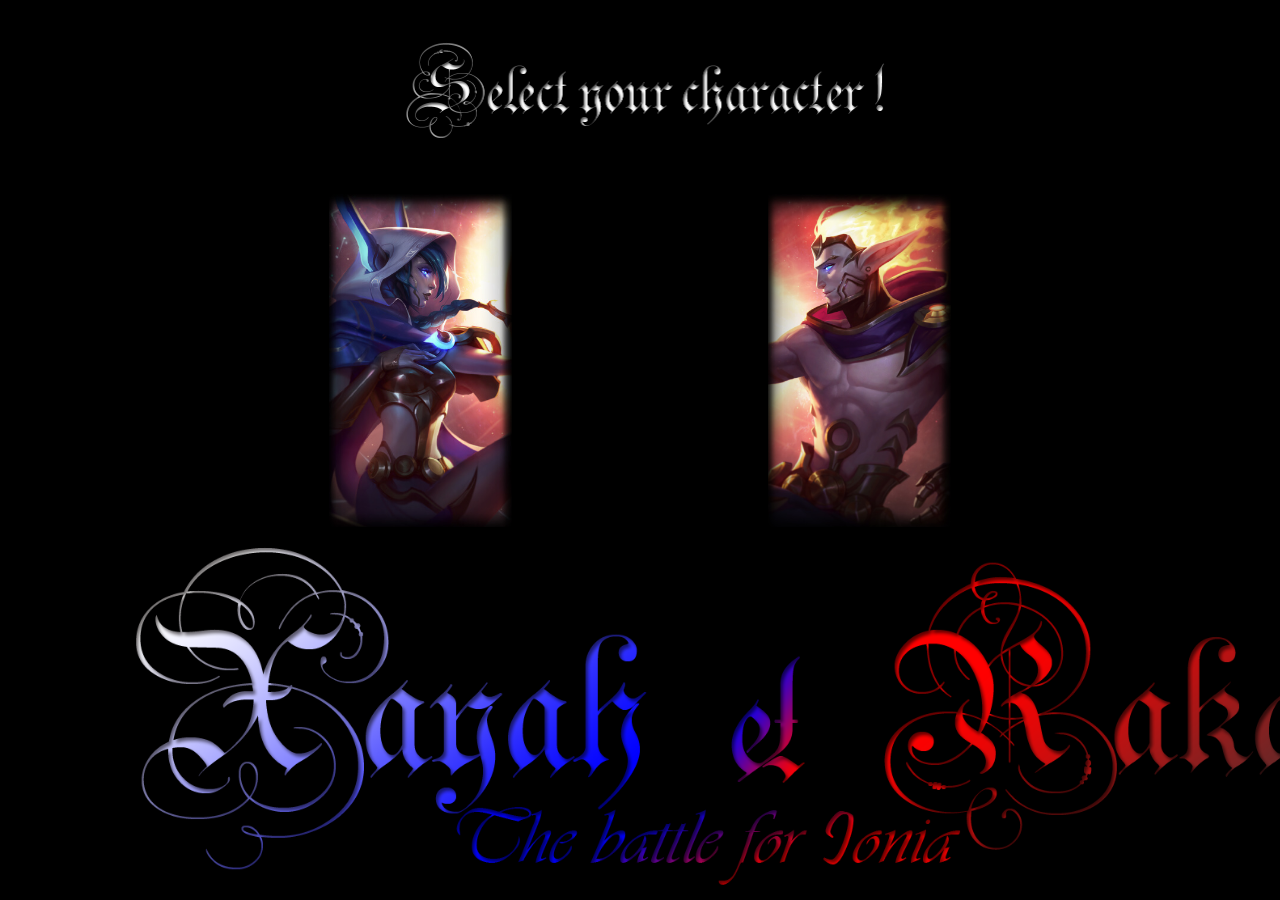
<file: index.html>
<!DOCTYPE html>
<html lang="en">

<head>
    <meta charset="UTF-8">
    <meta name="viewport" content="width=device-width, initial-scale=1.0">
    <meta http-equiv="X-UA-Compatible" content="ie=edge">
    <title>Xayah & Rakan</title>
    <link rel="stylesheet" href="style.css" />
</head>

<body>
    <header>
        <img id="charac" src="img/character.png" alt="select your character">
    </header>
    <main>
        <section id="xayahSelect">
            <img id="rebel" src="img/rebel.png" alt="rebel">
            <img id="xayah-load" src="img/xayah-load.jpg" alt="xayah-load">
        </section>
        <section id="rakanSelect">
            <img id="rakan-load" src="img/rakan-load.jpg" alt="rakan-load">
            <img id="charmer" src="img/charmer.png" alt="charmer">
        </section>
    </main>
    <footer>
        <img id="battle" src="img/battle.png" alt="battle">
    </footer>
    <script src="script.js"></script>
</body>

</html>
</file>
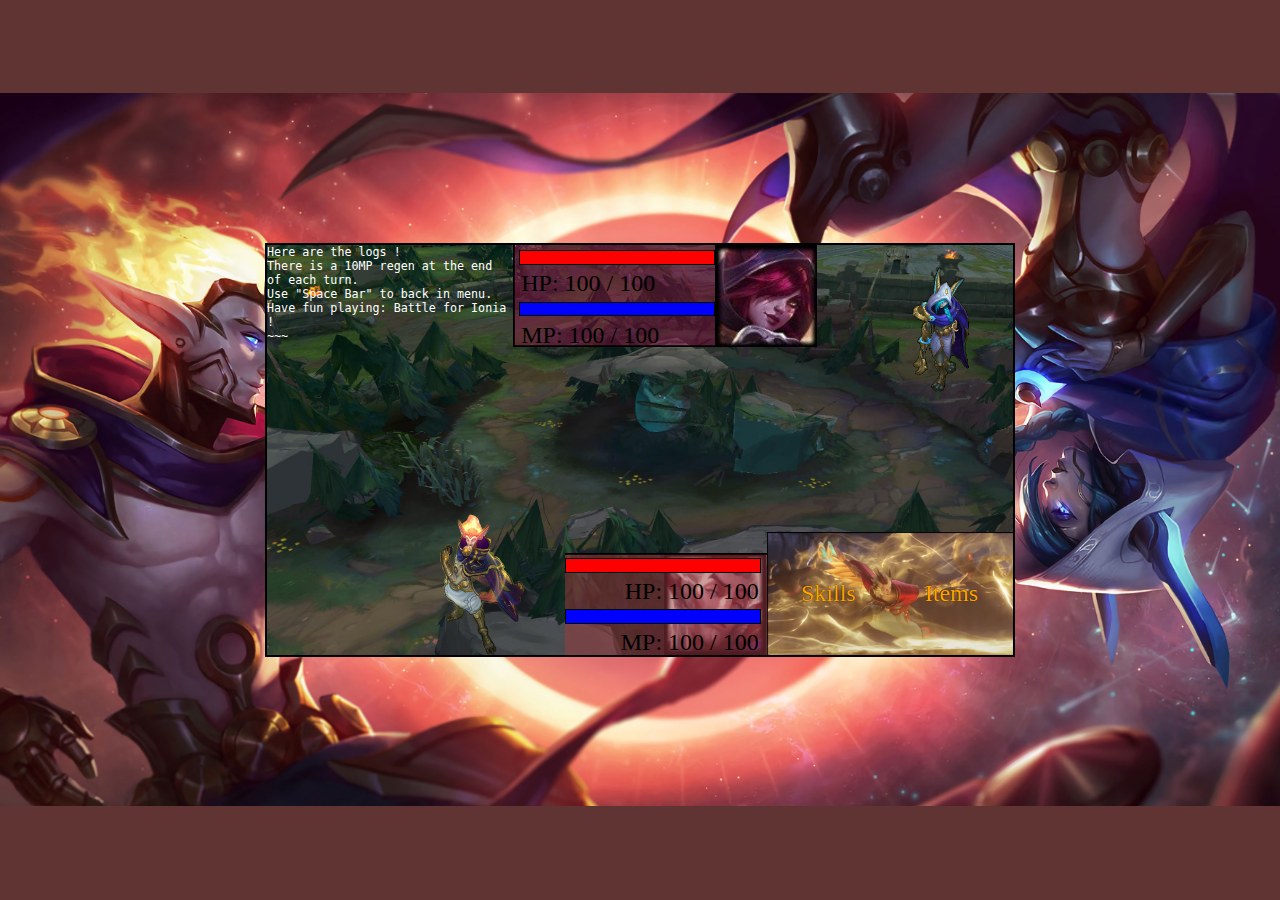
<file: Rakan/index.html>
<!DOCTYPE html>
<html lang="en">

<head>
    <meta charset="UTF-8">
    <meta name="viewport" content="width=device-width, initial-scale=1.0">
    <meta http-equiv="X-UA-Compatible" content="ie=edge">
    <title>Battle for Ionia</title>
    <link rel="stylesheet" href="style.css" />
</head>

<body>
    <div id="imageVictory">
        <img id="victory" src="../img/victory.png" alt="victory">
    </div>
    <div id="imageDefeat">
        <img id="defeat" src="../img/defeat.png" alt="defeat">
    </div>
    <main>
        <article class="maincontent" id="topleft">
            <textarea name="logs" id="logs">Here are the logs !</textarea>
            <div id="hpxayah">
                <div id="contxayahhpbar">
                    <div class="black border">
                        <div id="xayahhpbar"></div>
                    </div>
                </div>
                <p id="xayahhptext">HP: 100 / 100</p>
                <div id="contxayahmpbar">
                    <div class="black border">
                        <div id="xayahmpbar"></div>
                    </div>
                </div>
                <p id="xayahmptext">MP: 100 / 100</p>
            </div>
        </article>
        <article class="maincontent" id="topright">
            <img id="xayahpic" src="../img/xayahpic.jpg" alt="xayahpic">
            <img id="xayah" src="../img/xayah.png" alt="xayah">
        </article>
        <article class="maincontent" id="botleft">
            <img id="rakan" src="../img/rakan.png" alt="rakan">
            <img id="rakanpic" src="../img/rakanpic.png" alt="rakanpic">
        </article>
        <article class="maincontent" id="botright">
            <div id="hprakan">
                <div id="contrakanhpbar">
                    <div class="black border">
                        <div id="rakanhpbar"></div>
                    </div>
                </div>
                <p id="rakanhptext">HP: 100 / 100</p>
                <div id="contrakanmpbar">
                    <div class="black border">
                        <div id="rakanmpbar"></div>
                    </div>
                </div>
                <p id="rakanmptext">MP: 100 / 100</p>
            </div>
            <nav>
                <div id="menuXayah">
                    <div id="menuXayah1">
                        <p>Skills</p>
                    </div>
                    <div id="menuXayah2">
                        <p>Items</p>
                    </div>
                </div>
                <div id="skills">
                    <div id="skills1">
                        <div id="border1" class="border">
                            <div class="skilltext">
                                <pre>Gleaming Quill</pre>
                            </div>
                            <div class="skillef">
                                <p>DMG:10</p>
                                <p>Heal:20</p>
                                <p>Cost:20</p>
                            </div>
                        </div>
                        <div id="border2" class="border">
                            <div class="skilltext">
                                <pre>Grand Entrance</pre>
                            </div>
                            <div class="skillef">
                                <p>DMG:35</p>
                                <p>Cost:25</p>
                            </div>
                        </div>
                    </div>
                    <div id="skills2">
                        <div id="border3" class="border">
                            <div class="skilltext">
                                <pre>Battle Dance</pre>
                            </div>
                            <div class="skillef">
                                <p>Heal:45</p>
                                <p>Cost:35</p>
                            </div>
                        </div>
                        <div id="border4" class="border">
                            <div class="skilltext">
                                <pre>The Quickness</pre>
                            </div>
                            <div class="skillef">
                                <p>DMG:35</p>
                                <p>Heal:35</p>
                                <p>Cost:60</p>
                            </div>
                        </div>
                    </div>
                </div>
                <div id="items">
                    <div id="itemhp">
                        <div class="itemstext">
                            <pre>Health</br>Potion</pre>
                        </div>
                        <div class="itemsef">
                            <p>Health +30</p>
                        </div>
                    </div>
                    <div id="itemmp">
                        <div class="itemstext">
                            <pre>Mana</br>Potion</pre>
                        </div>
                        <div class="itemsef">
                            <p>Mana +25</p>
                        </div>
                    </div>
                </div>
            </nav>
        </article>
    </main>
    <script src="script.js"></script>
</body>

</html>
</file>
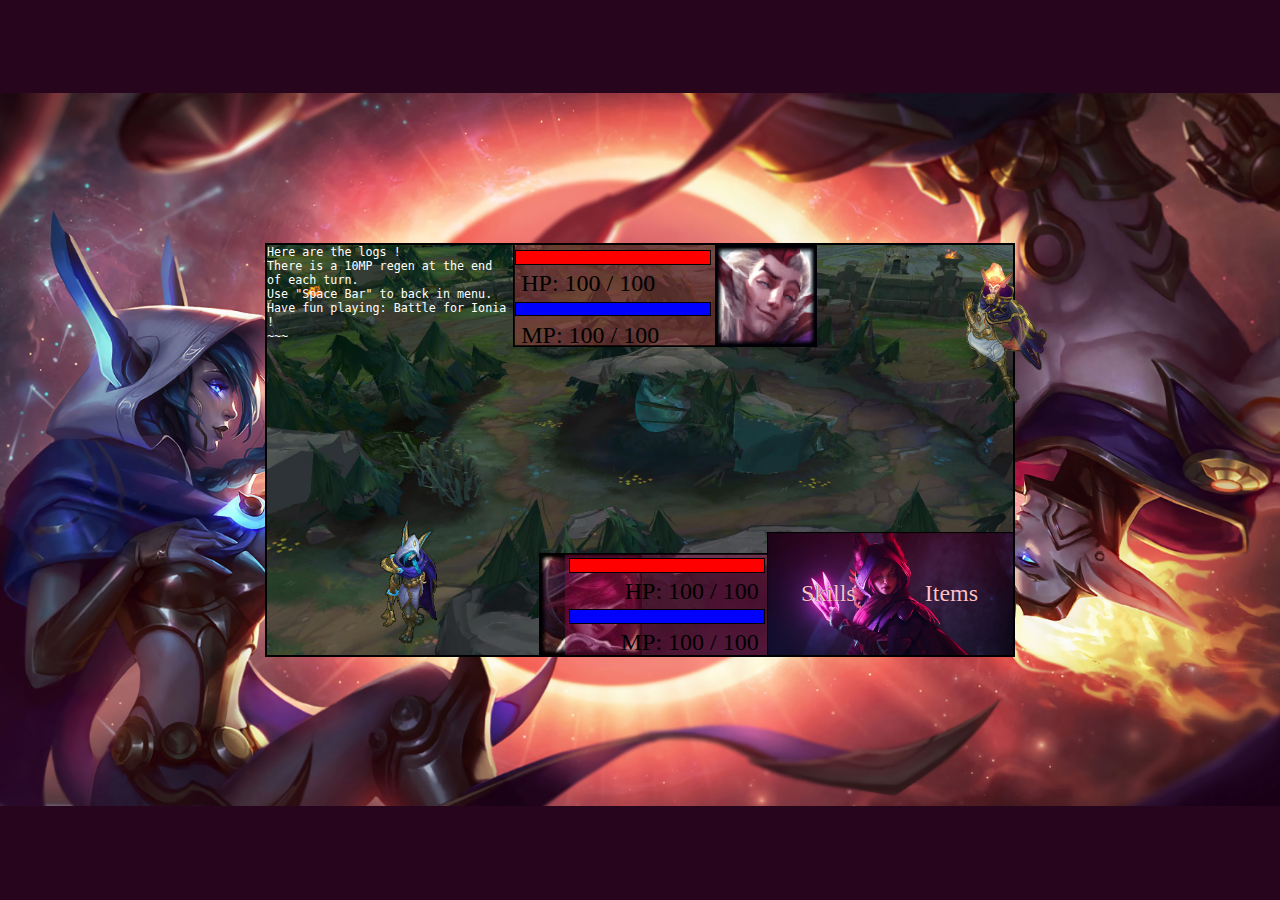
<file: Xayah/index.html>
<!DOCTYPE html>
<html lang="en">

<head>
    <meta charset="UTF-8">
    <meta name="viewport" content="width=device-width, initial-scale=1.0">
    <meta http-equiv="X-UA-Compatible" content="ie=edge">
    <title>Battle for Ionia</title>
    <link rel="stylesheet" href="style.css" />
</head>

<body>
    <div id="imageVictory">
        <img id="victory" src="../img/victory.png" alt="victory">
    </div>
    <div id="imageDefeat">
        <img id="defeat" src="../img/defeat.png" alt="defeat">
    </div>
    <main>
        <article class="maincontent" id="topleft">
            <textarea name="logs" id="logs">Here are the logs !</textarea>
            <div id="hprakan">
                <div id="contrakanhpbar">
                    <div class="black border">
                        <div id="rakanhpbar"></div>
                    </div>
                </div>
                <p id="rakanhptext">HP: 100 / 100</p>
                <div id="contrakanmpbar">
                    <div class="black border">
                        <div id="rakanmpbar"></div>
                    </div>
                </div>
                <p id="rakanmptext">MP: 100 / 100</p>
            </div>
        </article>
        <article class="maincontent" id="topright">
            <img id="rakanpic" src="../img/rakanpic.png" alt="rakanpic">
            <img id="rakan" src="../img/rakan.png" alt="rakan">
        </article>
        <article class="maincontent" id="botleft">
            <img id="xayah" src="../img/xayah.png" alt="xayah">
            <img id="xayahpic" src="../img/xayahpic.jpg" alt="xayahpic">
        </article>
        <article class="maincontent" id="botright">
            <div id="hpxayah">
                <div id="contxayahhpbar">
                    <div class="black border">
                        <div id="xayahhpbar"></div>
                    </div>
                </div>
                <p id="xayahhptext">HP: 100 / 100</p>
                <div id="contxayahmpbar">
                    <div class="black border">
                        <div id="xayahmpbar"></div>
                    </div>
                </div>
                <p id="xayahmptext">MP: 100 / 100</p>
            </div>
            <nav>
                <div id="menuXayah">
                    <div id="menuXayah1">
                        <p>Skills</p>
                    </div>
                    <div id="menuXayah2">
                        <p>Items</p>
                    </div>
                </div>
                <div id="skills">
                    <div id="skills1">
                        <div id="border1" class="border">
                            <div class="skilltext">
                                <pre>Double Dagger</pre>
                            </div>
                            <div class="skillef">
                                <p>DMG:20</p>
                                <p>Heal:10</p>
                                <p>Cost:20</p>
                            </div>
                        </div>
                        <div id="border2" class="border">
                            <div class="skilltext">
                                <pre>Living Plumage</pre>
                            </div>
                            <div class="skillef">
                                <p>Heal:35</p>
                                <p>Cost:30</p>
                            </div>
                        </div>
                    </div>
                    <div id="skills2">
                        <div id="border3" class="border">
                            <div class="skilltext">
                                <pre>Bladecaller</pre>
                            </div>
                            <div class="skillef">
                                <p>DMG:35</p>
                                <p>Cost:30</p>
                            </div>
                        </div>
                        <div id="border4" class="border">
                            <div class="skilltext">
                                <pre>Featherstorm</pre>
                            </div>
                            <div class="skillef">
                                <p>DMG:55</p>
                                <p>Heal:15</p>
                                <p>Cost:60</p>
                            </div>
                        </div>
                    </div>
                </div>
                <div id="items">
                    <div id="itemhp">
                        <div class="itemstext">
                            <pre>Health</br>Potion</pre>
                        </div>
                        <div class="itemsef">
                            <p>Health +30</p>
                        </div>
                    </div>
                    <div id="itemmp">
                        <div class="itemstext">
                            <pre>Mana</br>Potion</pre>
                        </div>
                        <div class="itemsef">
                            <p>Mana +25</p>
                        </div>
                    </div>
                </div>
            </nav>
        </article>
    </main>
    <script src="script.js"></script>
</body>

</html>
</file>
<file: style.css>
* {
    margin: 0;
}

body {
    width: 100vw;
    height: 100vh;
    background-color: black;
    background-repeat: repeat;
}


/*<header>*/

header {
    display: flex;
    justify-content: center;
    align-items: center;
    height: 20%;
}

#charac {
    height: 12vh;
}


/*<main>*/

main {
    display: flex;
    justify-content: space-between;
    width: 100%;
    height: 40%;
}

section {
    width: 40%;
}

#xayah-load:hover,
#rakan-load:hover {
    cursor: pointer;
}


/*<section id="xayahSelect">*/

#xayahSelect {
    display: flex;
    justify-content: flex-end;
    align-items: center;
}

#rebel {
    height: 12vh;
    display: none;
    margin-right: 2em;
}

#xayah-load {
    height: 37vh;
}


/*<section id="rakanSelect">*/

#rakanSelect {
    display: flex;
    align-items: center;
}

#rakan-load {
    height: 37vh;
}

#charmer {
    height: 13vh;
    display: none;
    margin-left: 2em;
}


/*<footer>*/

footer {
    height: 40%;
    width: 100%;
    display: flex;
}

#battle {
    height: 100%;
    margin: auto;
}
</file>
<file: Rakan/style.css>
* {
    margin: 0;
    padding: 0;
}

body {
    display: flex;
    align-items: center;
    height: 100vh;
    width: 100vw;
    background-image: url("../img/xayah-rakan-reverse.jpg");
    background-position: center;
    background-size: 100%;
    background-color: rgb(96, 52, 51);
    background-repeat: no-repeat;
}

main {
    background-image: url("../img/gameback.jpg");
    background-size: 100%;
    background-repeat: no-repeat;
    height: 414.3px;
    width: 750px;
    min-height: 414.3px;
    min-width: 750px;
    display: flex;
    flex-wrap: wrap;
    border: 2px solid black;
    box-sizing: border-box;
    margin: auto;
}

#imageVictory,
#imageDefeat {
    display: flex;
    position: absolute;
    width: 100%;
    height: 100%;
    display: none;
}

#victory,
#defeat {
    height: 100%;
    margin: auto;
    animation-duration: 2.5s;
}

@keyframes victory {
    from {
        opacity: 0;
    }
    to {
        opacity: 1;
    }
}

#topleft {
    width: 60%;
    height: 50%;
    display: flex;
    justify-content: flex-end;
}

#topright {
    width: 40%;
    height: 50%;
    display: flex;
    justify-content: space-between;
    align-items: flex-start;
}

#botleft {
    width: 40%;
    height: 50%;
    display: flex;
    justify-content: space-between;
    align-items: flex-end;
}

#botright {
    width: 60%;
    height: 50%;
    display: flex;
    justify-content: flex-end;
    align-items: flex-end;
}

#xayah {
    height: 70%;
    margin: 5% 10% 0 0;
    /*position: absolute;
    top: 57vh;
    left: 20vw;*/
}

#rakan {
    height: 70%;
    margin-left: 9%;
    /*position: absolute;
    top: 25vh;
    left: 61vw;*/
}

#xayahpic {
    height: 50%;
    /*position: absolute;
    top: 63.5vh;
    left: 35vw;*/
}

#rakanpic {
    height: 50%;
    /*position: absolute;
    top: 23.5vh;
    left: 54vw;*/
}

#logs {
    width: 55%;
    height: 60%;
    background-color: transparent;
    border: none;
    color: white;
    font-size: 0.9em;
    resize: none;
    overflow: hidden;
}

#hpxayah {
    background-color: rgba(155, 13, 73, 0.4);
    width: 45%;
    height: 50%;
    box-shadow: inset 0.2vh -0.2vh black;
}

#contxayahhpbar {
    height: 25%;
    display: flex;
    align-items: center;
    justify-content: flex-end;
}

.black {
    background-color: black;
    width: 96%;
    height: 50%;
}

#contxayahhpbar>.black,
#contxayahmpbar>.black {
    margin-left: 2%;
    display: flex;
    justify-content: flex-end;
}

#contrakanhpbar>.black,
#contrakanmpbar>.black {
    margin-right: 2%;
}

#xayahhpbar {
    background-color: red;
    width: 100%;
    height: 100%;
}

#xayahhptext {
    height: 25%;
    margin-left: 4%;
    font-size: 1.5em;
}

#contxayahmpbar {
    height: 25%;
    display: flex;
    align-items: center;
    justify-content: flex-end;
}

#xayahmpbar {
    background-color: blue;
    width: 100%;
    height: 100%;
}

#xayahmptext {
    height: 25%;
    margin-left: 4%;
    font-size: 1.5em;
    ;
}

#hprakan {
    width: 45%;
    height: 50%;
    background-color: rgba(158, 58, 60, 0.5);
    box-shadow: inset 0 0.2vh black;
}

#contrakanhpbar {
    height: 25%;
    display: flex;
    align-items: center;
}

#rakanhpbar {
    background-color: red;
    width: 100%;
    height: 100%;
}

#rakanhptext {
    height: 25%;
    margin-right: 4%;
    text-align: end;
    font-size: 1.5em;
}

#contrakanmpbar {
    height: 25%;
    display: flex;
    align-items: center;
}

#rakanmpbar {
    background-color: blue;
    width: 100%;
    height: 100%;
}

#rakanmptext {
    height: 25%;
    margin-right: 4%;
    text-align: end;
    font-size: 1.5em;
}

nav {
    width: 55%;
    height: 60%;
}

#skills1>div,
#skills2>div,
#items>div {
    display: flex;
    flex-wrap: wrap;
    height: 100%;
    width: 50%;
}

.skilltext {
    height: 65%;
    width: 100%;
    display: flex;
    justify-content: center;
    align-items: flex-end;
}

.skillef {
    height: 35%;
    width: 100%;
    display: flex;
    justify-content: space-between;
    align-items: flex-end;
}

.itemstext {
    height: 65%;
    width: 100%;
    display: flex;
    justify-content: center;
    align-items: flex-end;
    flex-wrap: wrap;
}

.itemsef {
    height: 35%;
    width: 100%;
    display: flex;
    justify-content: center;
    align-items: flex-end;
}

#menuXayah {
    background-image: url("../img/Rakan.0.PNG");
    background-size: 100%;
    color: orange;
    text-shadow: 0vh 0vh 0.1vh black;
    box-shadow: inset 0.1vh 0.1vh 0.1vh black;
}

#menuXayah,
#items {
    display: flex;
    flex-wrap: wrap;
    width: 100%;
    height: 100%;
}

#menuXayah>div {
    display: flex;
    align-items: center;
    justify-content: center;
    width: 50%;
    height: 100%;
}

#menuXayah>div>p,
#items>div>div>pre {
    font-size: 1.5em;
}

#skills>div>div>div>pre {
    font-size: 1em;
    text-shadow: 0px 0px 0.1vh grey;
}

#items>div>div>p {
    font-size: 1em;
    color: whitesmoke;
    text-shadow: 0px 0px 0.1vh black;
}

#skills>div>div>div>p {
    font-size: 0.6em;
    color: whitesmoke;
    text-shadow: 0px 0px 0.1vh black;
}

#menuXayah>div:hover,
#skills>div>div>div:hover,
#items>div:hover,
#victory,
#defeat {
    cursor: pointer;
}

#skills {
    display: none;
    height: 100%;
    flex-wrap: wrap;
}

#skills>div {
    width: 100%;
    height: 48.5%;
    display: flex;
    flex-wrap: nowrap;
}

#items>div {
    box-shadow: inset 0.1vh 0.1vh 0.1vh black;
}

.border {
    border: 0.1vh solid black;
}

#border1 {
    border-bottom: 0.2vh solid black;
    background-image: url("../img/stripe_orange.png");
    background-size: 20%;
}

#border2 {
    border-bottom: 0.2vh solid black;
    background-image: url("../img/stripe_orange.png");
    background-size: 20%;
}

#border3 {
    border-top: 0.15vh solid black;
    background-image: url("../img/stripe_green.png");
    background-size: 20%;
}

#border4 {
    border-top: 0.15vh solid black;
    background-image: url("../img/stripe_pink.png");
    background-size: 20%;
}

#items {
    display: none;
}

#itemhp {
    background-image: url("../img/stripe_green.png");
    background-size: 20%;
}

#itemmp {
    background-image: url("../img/stripe_blue.png");
    background-size: 20%;
}
</file>
<file: Xayah/style.css>
* {
    margin: 0;
    padding: 0;
}

body {
    display: flex;
    align-items: center;
    height: 100vh;
    width: 100vw;
    background-image: url("../img/xayah-rakan.jpg");
    background-position: center;
    background-size: 100%;
    background-color: rgb(39, 5, 29);
    background-repeat: no-repeat;
}

main {
    background-image: url("../img/gameback.jpg");
    background-size: 100%;
    background-repeat: no-repeat;
    height: 414.3px;
    width: 750px;
    min-height: 414.3px;
    min-width: 750px;
    display: flex;
    flex-wrap: wrap;
    border: 2px solid black;
    box-sizing: border-box;
    margin: auto;
}

#imageVictory,
#imageDefeat {
    display: flex;
    position: absolute;
    width: 100%;
    height: 100%;
    display: none;
}

#victory,
#defeat {
    height: 100%;
    margin: auto;
    animation-duration: 2.5s;
}

@keyframes victory {
    from {
        opacity: 0;
    }
    to {
        opacity: 1;
    }
}

#topleft {
    width: 60%;
    height: 50%;
    display: flex;
    justify-content: flex-end;
}

#topright {
    width: 40%;
    height: 50%;
    display: flex;
    justify-content: space-between;
    align-items: flex-start;
}

#botleft {
    width: 40%;
    height: 50%;
    display: flex;
    justify-content: space-between;
    align-items: flex-end;
}

#botright {
    width: 60%;
    height: 50%;
    display: flex;
    justify-content: flex-end;
    align-items: flex-end;
}

#xayah {
    height: 70%;
    margin-left: 6%;
    /*position: absolute;
    top: 57vh;
    left: 20vw;*/
}

#rakan {
    height: 70%;
    margin: 5% 6% 0 0;
    /*position: absolute;
    top: 25vh;
    left: 61vw;*/
}

#xayahpic {
    height: 50%;
    /*position: absolute;
    top: 63.5vh;
    left: 35vw;*/
}

#rakanpic {
    height: 50%;
    /*position: absolute;
    top: 23.5vh;
    left: 54vw;*/
}

#logs {
    width: 55%;
    height: 60%;
    background-color: transparent;
    border: none;
    color: white;
    font-size: 0.9em;
    resize: none;
    overflow: hidden;
}

#hpxayah {
    background-color: rgba(155, 13, 73, 0.4);
    width: 45%;
    height: 50%;
    box-shadow: inset 0 0.2vh black;
}

#contxayahhpbar {
    height: 25%;
    display: flex;
    align-items: center;
}

.black {
    background-color: black;
    width: 96%;
    height: 50%;
}

#contxayahhpbar>.black,
#contxayahmpbar>.black {
    margin-left: 2%;
}

#contrakanhpbar>.black,
#contrakanmpbar>.black {
    margin-right: 2%;
    display: flex;
    justify-content: flex-end;
}

#xayahhpbar {
    background-color: red;
    width: 100%;
    height: 100%;
}

#xayahhptext {
    height: 25%;
    text-align: end;
    margin-right: 4%;
    font-size: 1.5em;
}

#contxayahmpbar {
    height: 25%;
    display: flex;
    align-items: center;
}

#xayahmpbar {
    background-color: blue;
    width: 100%;
    height: 100%;
}

#xayahmptext {
    height: 25%;
    text-align: end;
    margin-right: 4%;
    font-size: 1.5em;
    ;
}

#hprakan {
    width: 45%;
    height: 50%;
    background-color: rgba(158, 58, 60, 0.5);
    box-shadow: inset 0.2vh -0.2vh black;
}

#contrakanhpbar {
    height: 25%;
    display: flex;
    align-items: center;
    justify-content: flex-end;
}

#rakanhpbar {
    background-color: red;
    width: 100%;
    height: 100%;
}

#rakanhptext {
    height: 25%;
    margin-left: 4%;
    font-size: 1.5em;
}

#contrakanmpbar {
    height: 25%;
    display: flex;
    align-items: center;
    justify-content: flex-end;
}

#rakanmpbar {
    background-color: blue;
    width: 100%;
    height: 100%;
}

#rakanmptext {
    height: 25%;
    margin-left: 4%;
    font-size: 1.5em;
}

nav {
    width: 55%;
    height: 60%;
}

#skills1>div,
#skills2>div,
#items>div {
    display: flex;
    flex-wrap: wrap;
    height: 100%;
    width: 50%;
}

.skilltext {
    height: 65%;
    width: 100%;
    display: flex;
    justify-content: center;
    align-items: flex-end;
}

.skillef {
    height: 35%;
    width: 100%;
    display: flex;
    justify-content: space-between;
    align-items: flex-end;
}

.itemstext {
    height: 65%;
    width: 100%;
    display: flex;
    justify-content: center;
    align-items: flex-end;
    flex-wrap: wrap;
}

.itemsef {
    height: 35%;
    width: 100%;
    display: flex;
    justify-content: center;
    align-items: flex-end;
}

#menuXayah {
    background-image: url("../img/Xayah.0.png");
    background-size: 100%;
    color: pink;
    text-shadow: 0vh 0vh 0.1vh black;
    box-shadow: inset 0.1vh 0.1vh 0.1vh black;
}

#menuXayah,
#items {
    display: flex;
    flex-wrap: wrap;
    width: 100%;
    height: 100%;
}

#menuXayah>div {
    display: flex;
    align-items: center;
    justify-content: center;
    width: 50%;
    height: 100%;
}

#menuXayah>div>p,
#items>div>div>pre {
    font-size: 1.5em;
}

#skills>div>div>div>pre {
    font-size: 1em;
    text-shadow: 0px 0px 0.1vh grey;
}

#items>div>div>p {
    font-size: 1em;
    color: whitesmoke;
    text-shadow: 0px 0px 0.1vh black;
}

#skills>div>div>div>p {
    font-size: 0.6em;
    color: whitesmoke;
    text-shadow: 0px 0px 0.1vh black;
}

#menuXayah>div:hover,
#skills>div>div>div:hover,
#items>div:hover,
#victory,
#defeat {
    cursor: pointer;
}

#skills {
    display: none;
    height: 100%;
    flex-wrap: wrap;
}

#skills>div {
    width: 100%;
    height: 48.5%;
    display: flex;
    flex-wrap: nowrap;
}

#items>div {
    box-shadow: inset 0.1vh 0.1vh 0.1vh black;
}

.border {
    border: 0.1vh solid black;
}

#border1 {
    border-bottom: 0.2vh solid black;
    background-image: url("../img/stripe_violet.png");
    background-size: 20%;
}

#border2 {
    border-bottom: 0.2vh solid black;
    background-image: url("../img/stripe_green.png");
    background-size: 20%;
}

#border3 {
    border-top: 0.15vh solid black;
    background-image: url("../img/stripe_violet.png");
    background-size: 20%;
}

#border4 {
    border-top: 0.15vh solid black;
    background-image: url("../img/stripe_blue.png");
    background-size: 20%;
}

#items {
    display: none;
}

#itemhp {
    background-image: url("../img/stripe_green.png");
    background-size: 20%;
}

#itemmp {
    background-image: url("../img/stripe_blue.png");
    background-size: 20%;
}
</file>
